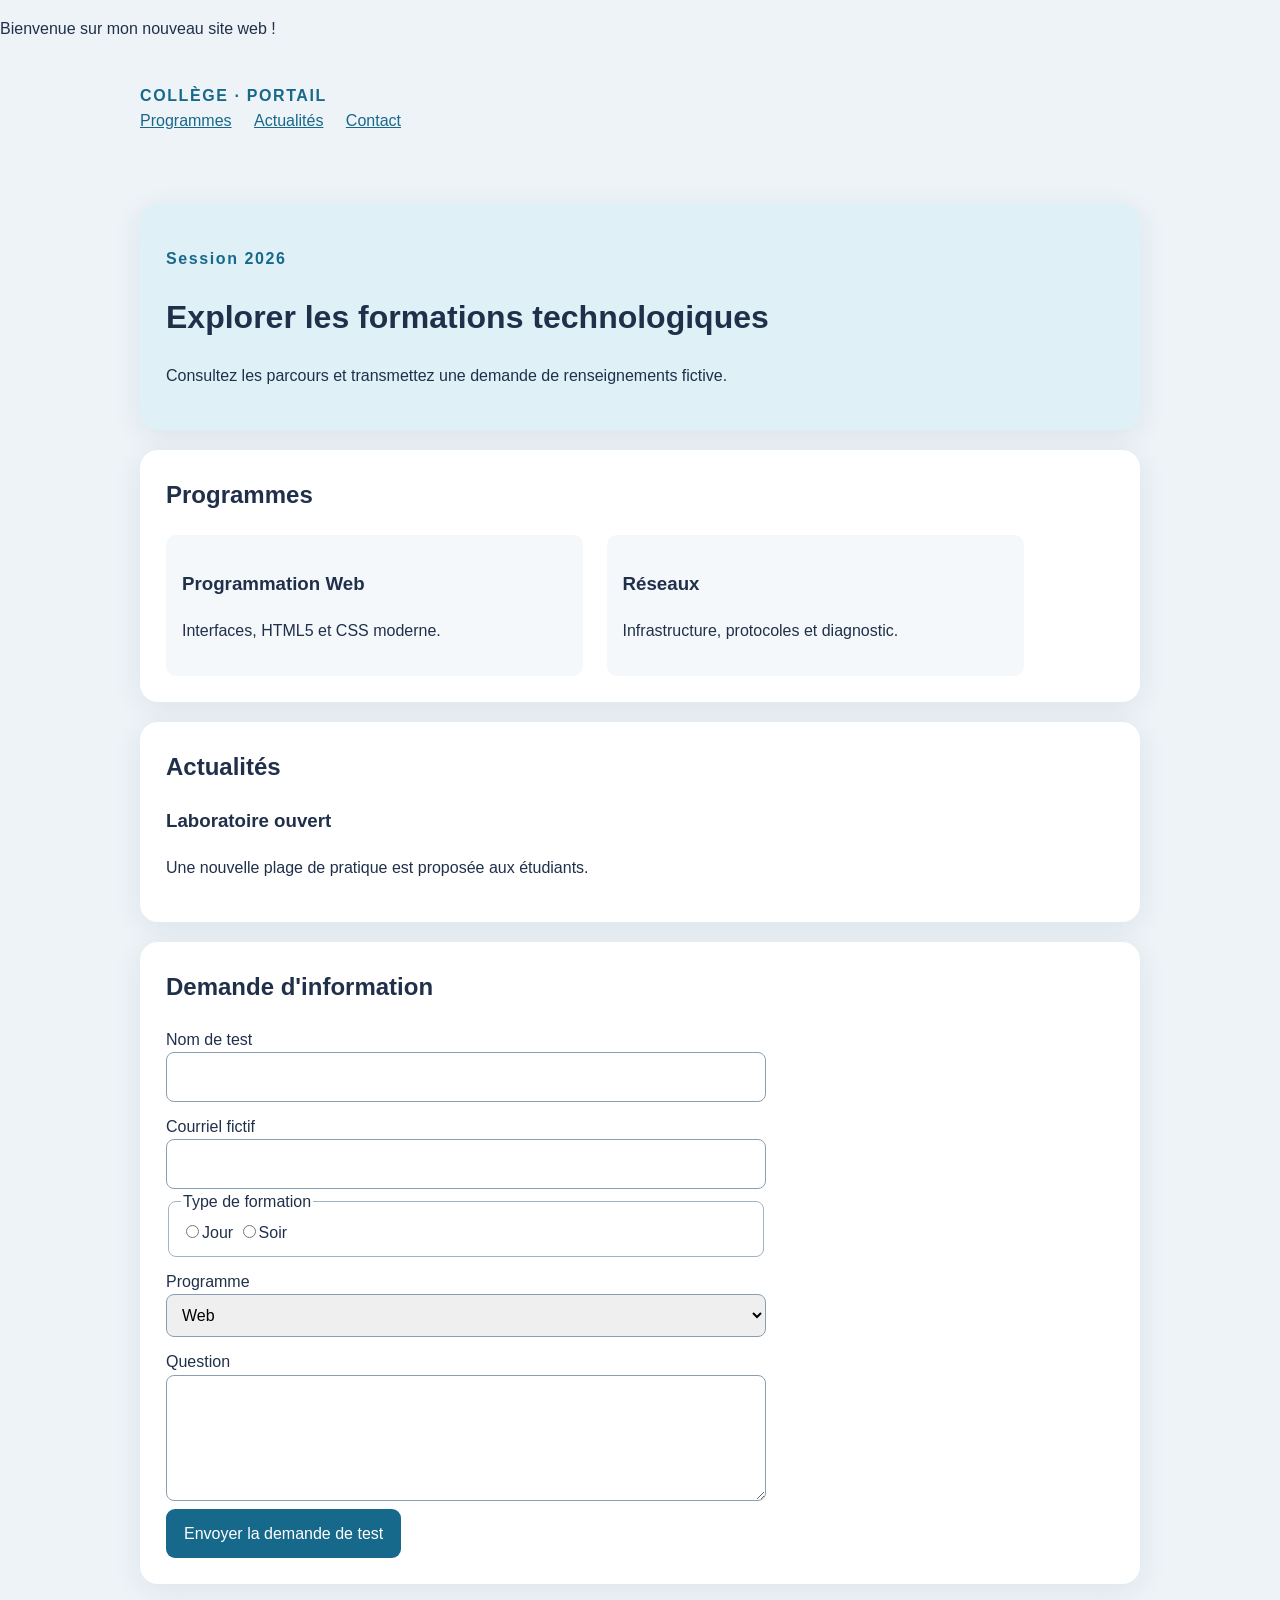
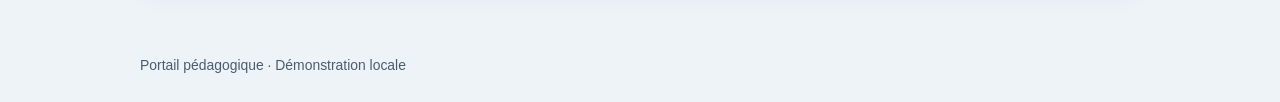
<file: index.html>
<!DOCTYPE html>
<html lang="fr">
 <head>
  <meta charset="utf-8"/>
  <meta content="width=device-width, initial-scale=1" name="viewport"/>
  <title>Portail du coll&egrave;ge | Atelier TP7</title>
  <meta content="Portail d&eacute;monstratif accessible : programmes, actualit&eacute;s et formulaire d'int&eacute;r&ecirc;t." name="description"/>
  <link href="style.css" rel="stylesheet"/>
 </head>
 <body>
      <p>Bienvenue sur mon nouveau site web !</p>
  <!-- TP7 : les attributs sémantiques et la structure visuelle sont inspectables avec DevTools. -->
  <a class="skip" href="#contenu">Aller au contenu</a>
  <header>
   <div class="brand">
    COLL&Egrave;GE &middot; PORTAIL
   </div>
   <nav aria-label="Navigation principale">
    <a href="#programmes">Programmes</a>
    <a href="#actualites">Actualit&eacute;s</a>
    <a href="#contact">Contact</a>
   </nav>
  </header>
  <main id="contenu">
   <section aria-labelledby="accueil" class="intro">
    <p class="eyebrow">Session 2026</p>
    <h1 id="accueil">Explorer les formations technologiques</h1>
    <p>Consultez les parcours et transmettez une demande de renseignements fictive.</p>
   </section>
   <section aria-labelledby="programmes-titre" id="programmes">
    <h2 id="programmes-titre">Programmes</h2>
    <div class="cards">
     <article>
      <h3>Programmation Web</h3>
      <p>Interfaces, HTML5 et CSS moderne.</p>
     </article>
     <article>
      <h3>R&eacute;seaux</h3>
      <p>Infrastructure, protocoles et diagnostic.</p>
     </article>
    </div>
   </section>
   <section aria-labelledby="actualites-titre" id="actualites">
    <h2 id="actualites-titre">Actualit&eacute;s</h2>
    <article>
     <h3>Laboratoire ouvert</h3>
     <p>Une nouvelle plage de pratique est propos&eacute;e aux &eacute;tudiants.</p>
    </article>
   </section>
   <section aria-labelledby="contact-titre" id="contact">
    <h2 id="contact-titre">Demande d'information</h2>
    <!-- GET pour démonstration locale seulement : ne jamais envoyer de données sensibles dans l'URL. -->
    <form action="" method="get">
     <label for="nom">Nom de test</label>
     <input id="nom" maxlength="40" minlength="3" name="nom" required=""/>
     <label for="email">Courriel fictif</label>
     <input id="email" name="email" required="" type="email"/>
     <fieldset>
      <legend>Type de formation</legend>
      <label>
       <input name="mode" required="" type="radio" value="jour"/>Jour</label>
      <label>
       <input name="mode" type="radio" value="soir"/>Soir</label>
     </fieldset>
     <label for="programme">Programme</label>
     <select id="programme" name="programme">
      <option value="web">Web</option>
      <option value="reseaux">R&eacute;seaux</option>
     </select>
     <label for="message">Question</label>
     <textarea id="message" minlength="12" name="message" required="" rows="4"></textarea>
     <button type="submit">Envoyer la demande de test</button>
    </form>
   </section>
  </main>
  <footer>Portail p&eacute;dagogique &middot; D&eacute;monstration locale</footer>
 </body>
</html>
</file>
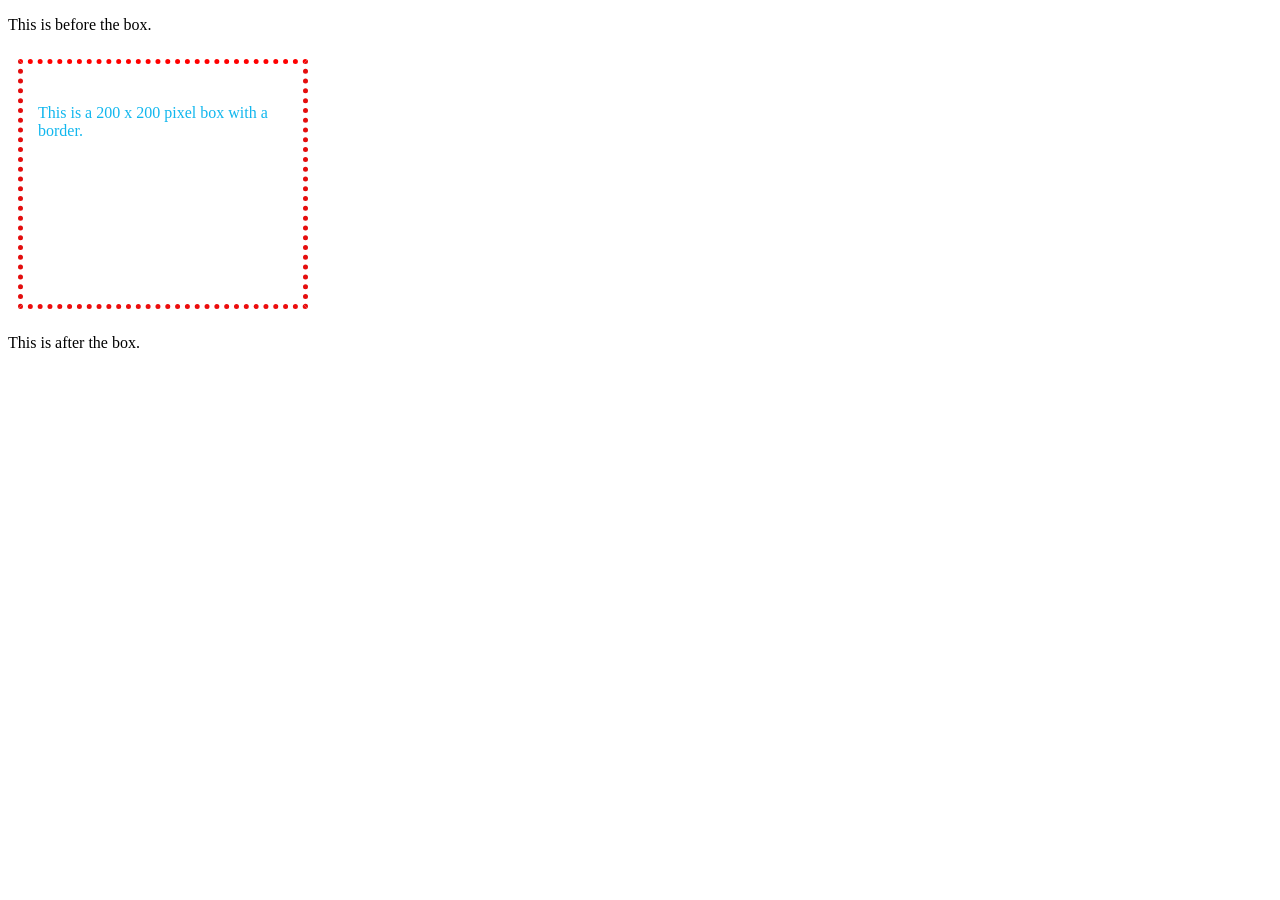
<file: CSS Box: Padding, Margin, and Border.html>
<!DOCTYPE html>
<html lang="en">
<head>
  <meta charset="UTF-8">
  <title>CSS Box: Padding, Margin, and Border</title>

  <style>
    .box200 {
      width: 250px;
      height: 200px;
      color: rgb(17, 183, 238);
      padding: 40px 15px 0px 15px;
      margin: 25px 10px;
      border-width: 5px 5px;
      border-style:dotted dotted;
      border-color: red rgb(229, 13, 13) rgb(236, 13, 13) rgb(227, 13, 13);
    }
  </style>
</head>

<body>

  <p>This is before the box.</p>

  <div class="box200">
    This is a 200 x 200 pixel box with a border.
  </div>

  <p>This is after the box.</p>

</body>
</html>
</file>
<file: style.css>
/* TP7 : styles de présentation. L'ordre des éléments HTML reste logique sans CSS. */


* {
  box-sizing: border-box;
}

body {
  font: 16px/1.6 Arial,sans-serif;
  background: #edf3f7;
  color: #20304b;
  margin: 0;
}

header,main,footer {
  max-width: 1050px;
  margin: auto;
  padding: 25px;
}

header {
  display: block;
}

nav a {
  display: inline-block;
  margin-right: 18px;
}

.brand,.eyebrow {
  font-weight: 800;
  letter-spacing: .1em;
  color: #17698b;
}

a {
  color: #17698b;
}

.skip {
  position: absolute;
  left: -9999px;
}

.skip:focus {
  left: 14px;
  top: 8px;
  background: white;
  padding: 8px;
}

main section {
  margin: 20px 0;
  padding: 26px;
  border-radius: 18px;
  background: white;
  box-shadow: 0 6px 30px #29445a14;
}

.intro {
  background: #dff0f6;
}

h1 {
  font-size: 2rem;
  line-height: 1.2;
}

h2 {
  margin-top: 0;
}

.cards article {
  display: inline-block;
  width: 44%;
  vertical-align: top;
  margin-right: 2%;
}

.cards article {
  padding: 16px;
  background: #f4f8fa;
  border-radius: 10px;
}

form {
  display: block;
  max-width: 600px;
}

form>label {
  display: block;
  margin-top: 12px;
}

input:not([type=radio]),select,textarea {
  font: inherit;
  padding: 11px;
  border: 1px solid #899fb1;
  border-radius: 8px;
  width: 100%;
}

fieldset {
  border: 1px solid #9fb3c3;
  border-radius: 8px;
}

button {
  font: inherit;
  background: #17698b;
  color: white;
  padding: 12px 18px;
  border: 0;
  border-radius: 9px;
  cursor: pointer;
}

a:focus-visible,button:focus-visible,input:focus-visible,select:focus-visible,textarea:focus-visible {
  outline: 3px solid #c35d13;
  outline-offset: 3px;
}

footer {
  font-size: .87rem;
  color: #4a5d70;
}
</file>
